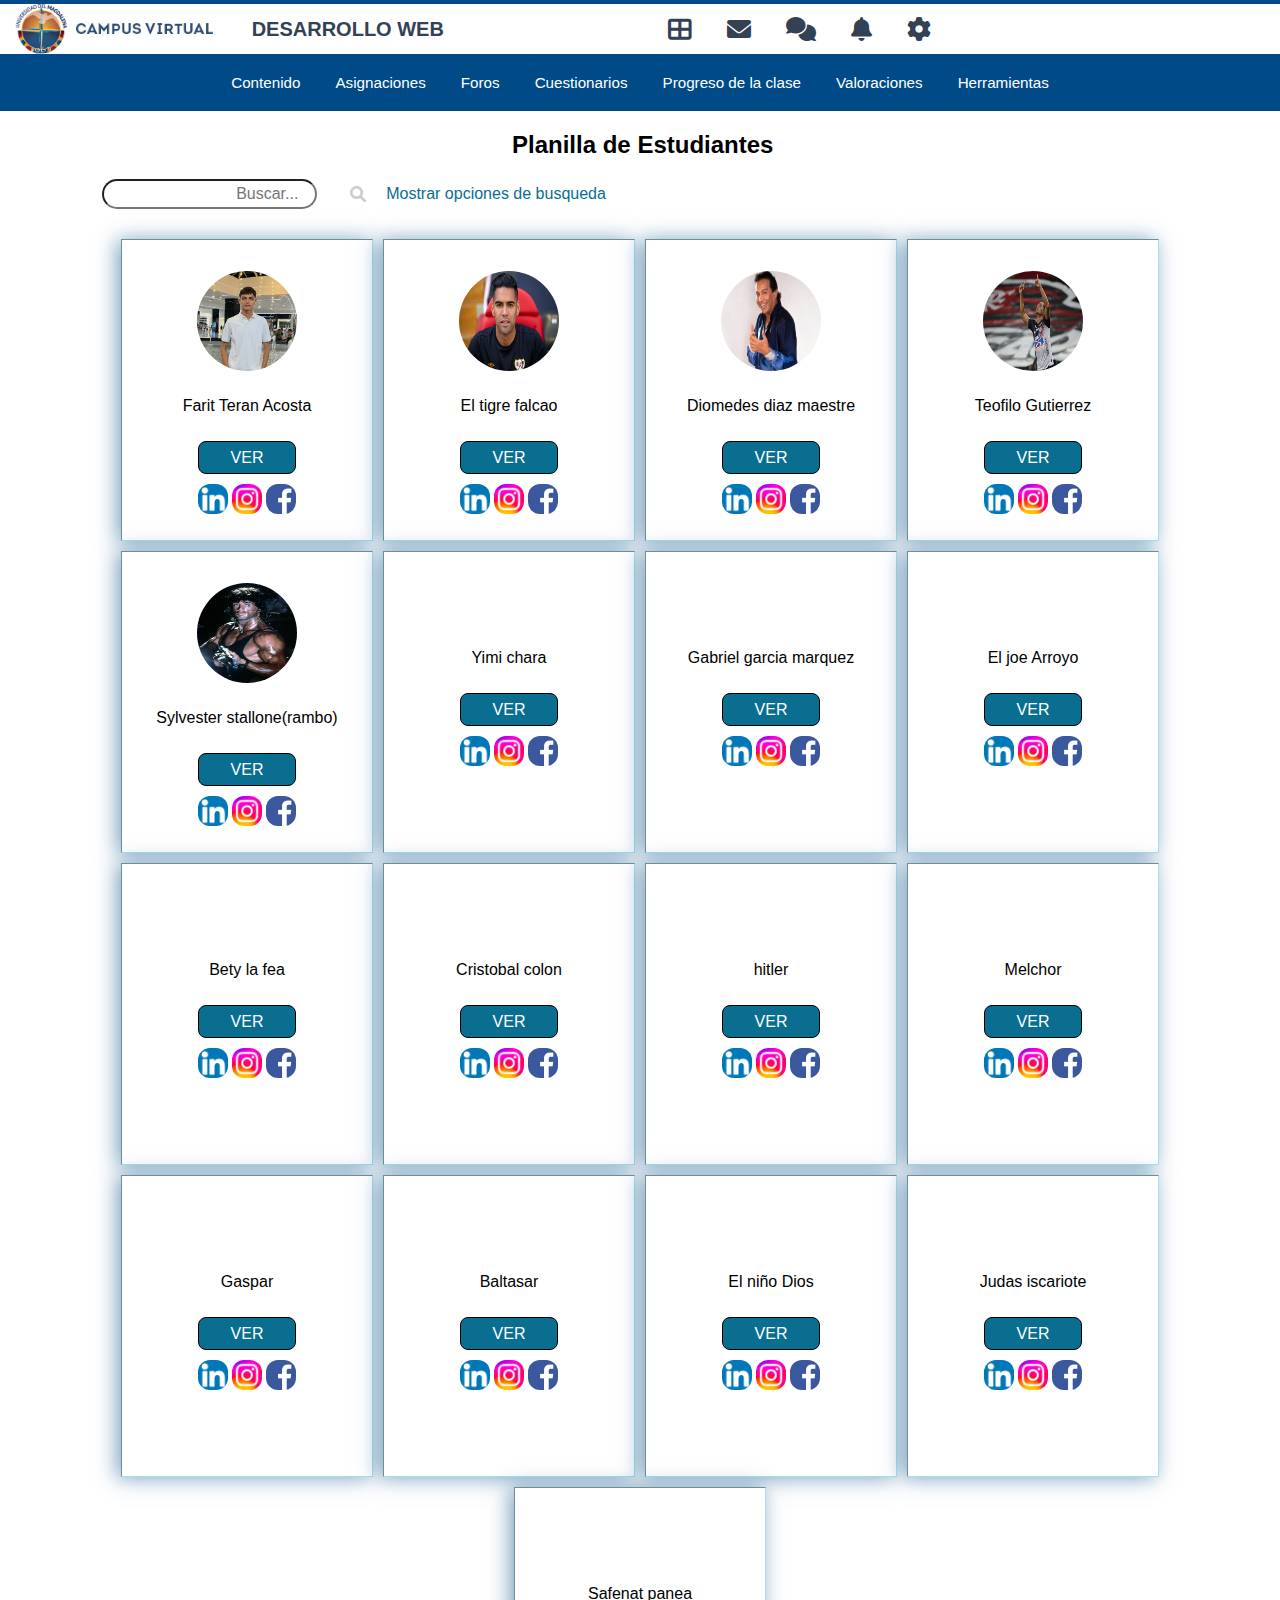
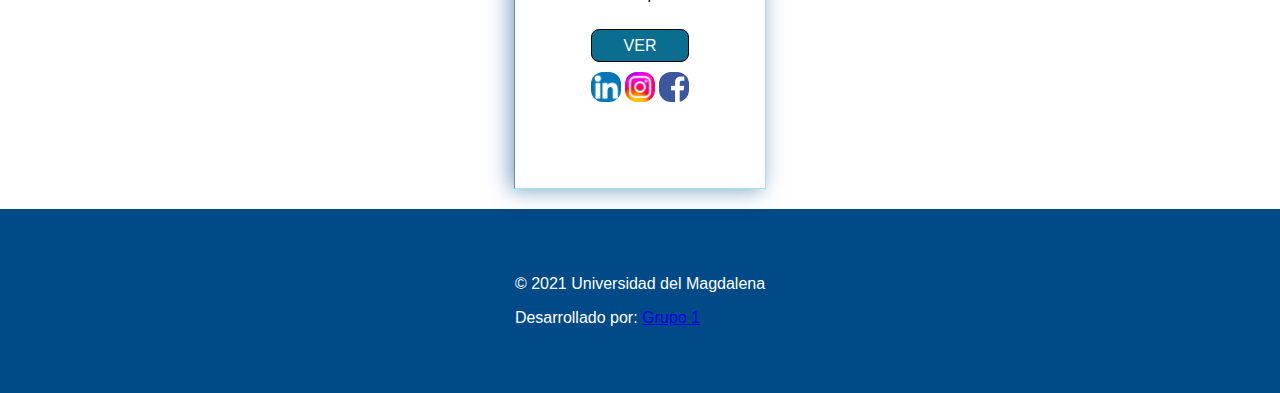
<file: index.html>
<!DOCTYPE html>
<html lang="en">
<head>
    <meta charset="UTF-8">
    <meta name="viewport" content="width=device-width, initial-scale=1.0">
    <title>Lista de estudiantes</title>
    <link rel="stylesheet" href="css/style.css">
    <link rel="icon" href="resources/Logo.jpeg">
    <link rel="stylesheet" href="https://cdnjs.cloudflare.com/ajax/libs/font-awesome/6.0.0-beta3/css/all.min.css">
</head>
<body>
    <header>
        <nav>
            <div class="nav-item">
                <div class = "nav-item">
                    <img src="resources/BSCampusVirtualUMLOGOv1.jpg" alt="Campus Virtual logo">
                    <h1>DESARROLLO WEB</h1>
                </div>
                <div class="nav-item">   
                    <div><a href="#"><i class="fas fa-th-large text-xl"></i></a></div>
                    <div><a href="#"><i class="fas fa-envelope"></i></a></div>
                    <div><a href="#"><i class="fa-solid fa-comments"></i></a></div>
                    <div><a href="#"><i class="fas fa-bell"></i></a></div>
                    <div><a href="#"><i class="fa-solid fa-gear"></i></a></div>
                    
                </div>
            </div>
            <div id= "contain-acciones">
                <a class= "acciones" href="https://campusvirtual.unimagdalena.edu.co/d2l/le/lessons/245876/units/1054443">Contenido</a>
                <a class= "acciones" href="">Asignaciones</a>
                <a class= "acciones" href="">Foros</a>
                <a class= "acciones" href="">Cuestionarios</a>
                <a class= "acciones" href="">Progreso de la clase</a>
                <a class= "acciones" href="">Valoraciones</a>
                <a class= "acciones" href="">Herramientas</a>
            </div>
        </nav>
    </header>
    <div id="title"><h2>Planilla de Estudiantes</h2></div>
    <div class="search-container">
            <input type="search" name="search" placeholder="Buscar...">
            <i class="fa-solid fa-magnifying-glass"></i> 
            <p>Mostrar opciones de busqueda</p>
    </div>
    <div id="list">
        <div class="tarjeta">
            <img class="imagenes" src="resources/MiFotoMasSeria.jpg" alt="Farit teran">
            <p>Farit Teran Acosta</p>
            <a class = "button-container" target="_blank" href = "hojadevida.html"><div><p>VER</p></div></a>
            
            <div class = "redes">
                <a href="https://linkedin.com/in/farit-alberto-teran-acosta-069344232" target="_blank" title="linkedin"><img class="logosRedes" src="resources/linkedin.png" alt="linkedin logo"></a>
                <a href="https://instagram.com/farit_teran/" target="_blank" title="Instagram"><img class="logosRedes" src="resources/Instagram_logo_2022.svg.png" alt="Instagram_logo"></a>
                <a href="https://facebook.com/faritalberto.teranacosta" target="_blank" title="Facebook"><img class="logosRedes" src="resources/Facebook_logo_(square).png" alt="Facebook_logo"></a>
            </div>
        </div>
        <div class="tarjeta">
            <img class="imagenes" src="resources/Eltigre.jpeg" alt="El tigre falcao">
            <p>El tigre falcao</p>
            <a class = "button-container" target="_blank" href = "hojadevida.html"><div><p>VER</p></div></a>
            <div class = "redes">
                <a href="https://linkedin.com/in/farit-alberto-teran-acosta-069344232" target="_blank" title="linkedin"><img class="logosRedes" src="resources/linkedin.png" alt="linkedin logo"></a>
                <a href="https://instagram.com/farit_teran/" target="_blank" title="Instagram"><img class="logosRedes" src="resources/Instagram_logo_2022.svg.png" alt="Instagram_logo"></a>
                <a href="https://facebook.com/faritalberto.teranacosta" target="_blank" title="Facebook"><img class="logosRedes" src="resources/Facebook_logo_(square).png" alt="Facebook_logo"></a>
            </div>
        </div>
        <div class="tarjeta">
            <img class="imagenes" src="resources/ELcasique.jpeg" alt="El cacique de la junta">
            <p>Diomedes diaz maestre</p>
            <a class = "button-container" target="_blank" href = "hojadevida.html"><div><p>VER</p></div></a>
            <div class = "redes">
                <a href="https://linkedin.com/in/farit-alberto-teran-acosta-069344232" target="_blank" title="linkedin"><img class="logosRedes" src="resources/linkedin.png" alt="linkedin logo"></a>
                <a href="https://instagram.com/farit_teran/" target="_blank" title="Instagram"><img class="logosRedes" src="resources/Instagram_logo_2022.svg.png" alt="Instagram_logo"></a>
                <a href="https://facebook.com/faritalberto.teranacosta" target="_blank" title="Facebook"><img class="logosRedes" src="resources/Facebook_logo_(square).png" alt="Facebook_logo"></a>
            </div>
        </div>
        <div class="tarjeta">
            <img class="imagenes" src="resources/TeoJunior.jpg.webp" alt="Teofilo Gutierrez">
            <p>Teofilo Gutierrez</p>
            <a class = "button-container" target="_blank" href = "hojadevida.html"><div><p>VER</p></div></a>
            <div class = "redes">
                <a href="https://linkedin.com/in/farit-alberto-teran-acosta-069344232" target="_blank" title="linkedin"><img class="logosRedes" src="resources/linkedin.png" alt="linkedin logo"></a>
                <a href="https://instagram.com/farit_teran/" target="_blank" title="Instagram"><img class="logosRedes" src="resources/Instagram_logo_2022.svg.png" alt="Instagram_logo"></a>
                <a href="https://facebook.com/faritalberto.teranacosta" target="_blank" title="Facebook"><img class="logosRedes" src="resources/Facebook_logo_(square).png" alt="Facebook_logo"></a>
            </div>
        </div>
        <div class="tarjeta">
            <img class="imagenes" src="resources/John_Rambo.jpg" alt="Rambo">
            <p>Sylvester stallone(rambo)</p>
            <a class = "button-container" target="_blank" href = "hojadevida.html"><div><p>VER</p></div></a>
            <div class = "redes">
                <a href="https://linkedin.com/in/farit-alberto-teran-acosta-069344232" target="_blank" title="linkedin"><img class="logosRedes" src="resources/linkedin.png" alt="linkedin logo"></a>
                <a href="https://instagram.com/farit_teran/" target="_blank" title="Instagram"><img class="logosRedes" src="resources/Instagram_logo_2022.svg.png" alt="Instagram_logo"></a>
                <a href="https://facebook.com/faritalberto.teranacosta" target="_blank" title="Facebook"><img class="logosRedes" src="resources/Facebook_logo_(square).png" alt="Facebook_logo"></a>
            </div>
        </div>
        <div class="tarjeta">
            <p>Yimi chara</p>
            <a class = "button-container" target="_blank" href = "hojadevida.html"><div><p>VER</p></div></a>
            <div class = "redes">
                <a href="https://linkedin.com/in/farit-alberto-teran-acosta-069344232" target="_blank" title="linkedin"><img class="logosRedes" src="resources/linkedin.png" alt="linkedin logo"></a>
                <a href="https://instagram.com/farit_teran/" target="_blank" title="Instagram"><img class="logosRedes" src="resources/Instagram_logo_2022.svg.png" alt="Instagram_logo"></a>
                <a href="https://facebook.com/faritalberto.teranacosta" target="_blank" title="Facebook"><img class="logosRedes" src="resources/Facebook_logo_(square).png" alt="Facebook_logo"></a>
            </div>
        </div>
        <div class="tarjeta">
            <p>Gabriel garcia marquez</p>
            <a class = "button-container" target="_blank" href = "hojadevida.html"><div><p>VER</p></div></a>
            <div class = "redes">
                <a href="https://linkedin.com/in/farit-alberto-teran-acosta-069344232" target="_blank" title="linkedin"><img class="logosRedes" src="resources/linkedin.png" alt="linkedin logo"></a>
                <a href="https://instagram.com/farit_teran/" target="_blank" title="Instagram"><img class="logosRedes" src="resources/Instagram_logo_2022.svg.png" alt="Instagram_logo"></a>
                <a href="https://facebook.com/faritalberto.teranacosta" target="_blank" title="Facebook"><img class="logosRedes" src="resources/Facebook_logo_(square).png" alt="Facebook_logo"></a>
            </div>
        </div>
        <div class="tarjeta">
            <p>El joe Arroyo</p>
            <a class = "button-container" target="_blank" href = "hojadevida.html"><div><p>VER</p></div></a>
            <div class = "redes">
                <a href="https://linkedin.com/in/farit-alberto-teran-acosta-069344232" target="_blank" title="linkedin"><img class="logosRedes" src="resources/linkedin.png" alt="linkedin logo"></a>
                <a href="https://instagram.com/farit_teran/" target="_blank" title="Instagram"><img class="logosRedes" src="resources/Instagram_logo_2022.svg.png" alt="Instagram_logo"></a>
                <a href="https://facebook.com/faritalberto.teranacosta" target="_blank" title="Facebook"><img class="logosRedes" src="resources/Facebook_logo_(square).png" alt="Facebook_logo"></a>
            </div>
        </div>
        <div class="tarjeta">
            <p>Bety la fea</p>
            <a class = "button-container" target="_blank" href = "hojadevida.html"><div><p>VER</p></div></a>
            <div class = "redes">
                <a href="https://linkedin.com/in/farit-alberto-teran-acosta-069344232" target="_blank" title="linkedin"><img class="logosRedes" src="resources/linkedin.png" alt="linkedin logo"></a>
                <a href="https://instagram.com/farit_teran/" target="_blank" title="Instagram"><img class="logosRedes" src="resources/Instagram_logo_2022.svg.png" alt="Instagram_logo"></a>
                <a href="https://facebook.com/faritalberto.teranacosta" target="_blank" title="Facebook"><img class="logosRedes" src="resources/Facebook_logo_(square).png" alt="Facebook_logo"></a>
            </div>
        </div>
        <div class="tarjeta">
            <p>Cristobal colon</p>
            <a class = "button-container" target="_blank" href = "hojadevida.html"><div><p>VER</p></div></a>
            <div class = "redes">
                <a href="https://linkedin.com/in/farit-alberto-teran-acosta-069344232" target="_blank" title="linkedin"><img class="logosRedes" src="resources/linkedin.png" alt="linkedin logo"></a>
                <a href="https://instagram.com/farit_teran/" target="_blank" title="Instagram"><img class="logosRedes" src="resources/Instagram_logo_2022.svg.png" alt="Instagram_logo"></a>
                <a href="https://facebook.com/faritalberto.teranacosta" target="_blank" title="Facebook"><img class="logosRedes" src="resources/Facebook_logo_(square).png" alt="Facebook_logo"></a>
            </div>
        </div>
        <div class="tarjeta">
            <p>hitler</p>
            <a class = "button-container" target="_blank" href = "hojadevida.html"><div><p>VER</p></div></a>
            <div class = "redes">
                <a href="https://linkedin.com/in/farit-alberto-teran-acosta-069344232" target="_blank" title="linkedin"><img class="logosRedes" src="resources/linkedin.png" alt="linkedin logo"></a>
                <a href="https://instagram.com/farit_teran/" target="_blank" title="Instagram"><img class="logosRedes" src="resources/Instagram_logo_2022.svg.png" alt="Instagram_logo"></a>
                <a href="https://facebook.com/faritalberto.teranacosta" target="_blank" title="Facebook"><img class="logosRedes" src="resources/Facebook_logo_(square).png" alt="Facebook_logo"></a>
            </div>
        </div>
        <div class="tarjeta">
            <p>Melchor</p>
            <a class = "button-container" target="_blank" href = "hojadevida.html"><div><p>VER</p></div></a>
            <div class = "redes">
                <a href="https://linkedin.com/in/farit-alberto-teran-acosta-069344232" target="_blank" title="linkedin"><img class="logosRedes" src="resources/linkedin.png" alt="linkedin logo"></a>
                <a href="https://instagram.com/farit_teran/" target="_blank" title="Instagram"><img class="logosRedes" src="resources/Instagram_logo_2022.svg.png" alt="Instagram_logo"></a>
                <a href="https://facebook.com/faritalberto.teranacosta" target="_blank" title="Facebook"><img class="logosRedes" src="resources/Facebook_logo_(square).png" alt="Facebook_logo"></a>
            </div>
        </div>
        <div class="tarjeta">
            <p>Gaspar</p>
            <a class = "button-container" target="_blank" href = "hojadevida.html"><div><p>VER</p></div></a>
            <div class = "redes">
                <a href="https://linkedin.com/in/farit-alberto-teran-acosta-069344232" target="_blank" title="linkedin"><img class="logosRedes" src="resources/linkedin.png" alt="linkedin logo"></a>
                <a href="https://instagram.com/farit_teran/" target="_blank" title="Instagram"><img class="logosRedes" src="resources/Instagram_logo_2022.svg.png" alt="Instagram_logo"></a>
                <a href="https://facebook.com/faritalberto.teranacosta" target="_blank" title="Facebook"><img class="logosRedes" src="resources/Facebook_logo_(square).png" alt="Facebook_logo"></a>
            </div>
        </div>
        <div class="tarjeta">
            <p>Baltasar</p>
            <a class = "button-container" target="_blank" href = "hojadevida.html"><div><p>VER</p></div></a>
            <div class = "redes">
                <a href="https://linkedin.com/in/farit-alberto-teran-acosta-069344232" target="_blank" title="linkedin"><img class="logosRedes" src="resources/linkedin.png" alt="linkedin logo"></a>
                <a href="https://instagram.com/farit_teran/" target="_blank" title="Instagram"><img class="logosRedes" src="resources/Instagram_logo_2022.svg.png" alt="Instagram_logo"></a>
                <a href="https://facebook.com/faritalberto.teranacosta" target="_blank" title="Facebook"><img class="logosRedes" src="resources/Facebook_logo_(square).png" alt="Facebook_logo"></a>
            </div>
        </div>
        <div class="tarjeta">
            <p>El niño Dios</p>
            <a class = "button-container" target="_blank" href = "hojadevida.html"><div><p>VER</p></div></a>
            <div class = "redes">
                <a href="https://linkedin.com/in/farit-alberto-teran-acosta-069344232" target="_blank" title="linkedin"><img class="logosRedes" src="resources/linkedin.png" alt="linkedin logo"></a>
                <a href="https://instagram.com/farit_teran/" target="_blank" title="Instagram"><img class="logosRedes" src="resources/Instagram_logo_2022.svg.png" alt="Instagram_logo"></a>
                <a href="https://facebook.com/faritalberto.teranacosta" target="_blank" title="Facebook"><img class="logosRedes" src="resources/Facebook_logo_(square).png" alt="Facebook_logo"></a>
            </div>
        </div>
        <div class="tarjeta">
            <p>Judas iscariote</p>
            <a class = "button-container" target="_blank" href = "hojadevida.html"><div><p>VER</p></div></a>
            <div class = "redes">
                <a href="https://linkedin.com/in/farit-alberto-teran-acosta-069344232" target="_blank" title="linkedin"><img class="logosRedes" src="resources/linkedin.png" alt="linkedin logo"></a>
                <a href="https://instagram.com/farit_teran/" target="_blank" title="Instagram"><img class="logosRedes" src="resources/Instagram_logo_2022.svg.png" alt="Instagram_logo"></a>
                <a href="https://facebook.com/faritalberto.teranacosta" target="_blank" title="Facebook"><img class="logosRedes" src="resources/Facebook_logo_(square).png" alt="Facebook_logo"></a>
            </div>
        </div>
        <div class="tarjeta">
            <p>Safenat panea</p>
            <a class = "button-container" target="_blank" href = "hojadevida.html"><div><p>VER</p></div></a>
            <div class = "redes">
                <a href="https://linkedin.com/in/farit-alberto-teran-acosta-069344232" target="_blank" title="linkedin"><img class="logosRedes" src="resources/linkedin.png" alt="linkedin logo"></a>
                <a href="https://instagram.com/farit_teran/" target="_blank" title="Instagram"><img class="logosRedes" src="resources/Instagram_logo_2022.svg.png" alt="Instagram_logo"></a>
                <a href="https://facebook.com/faritalberto.teranacosta" target="_blank" title="Facebook"><img class="logosRedes" src="resources/Facebook_logo_(square).png" alt="Facebook_logo"></a>
            </div>
        </div>
    
    </div>
    <footer>
        <div class="footer">
            <div class="footer-item">
                <p>© 2021 Universidad del Magdalena</p>
            </div>
            <div class="footer-item">
                <p>Desarrollado por: <a href="faritteran.com">Grupo 1</a></p>
            </div>
        </div>
    </footer>
</body>
</html>
</file>
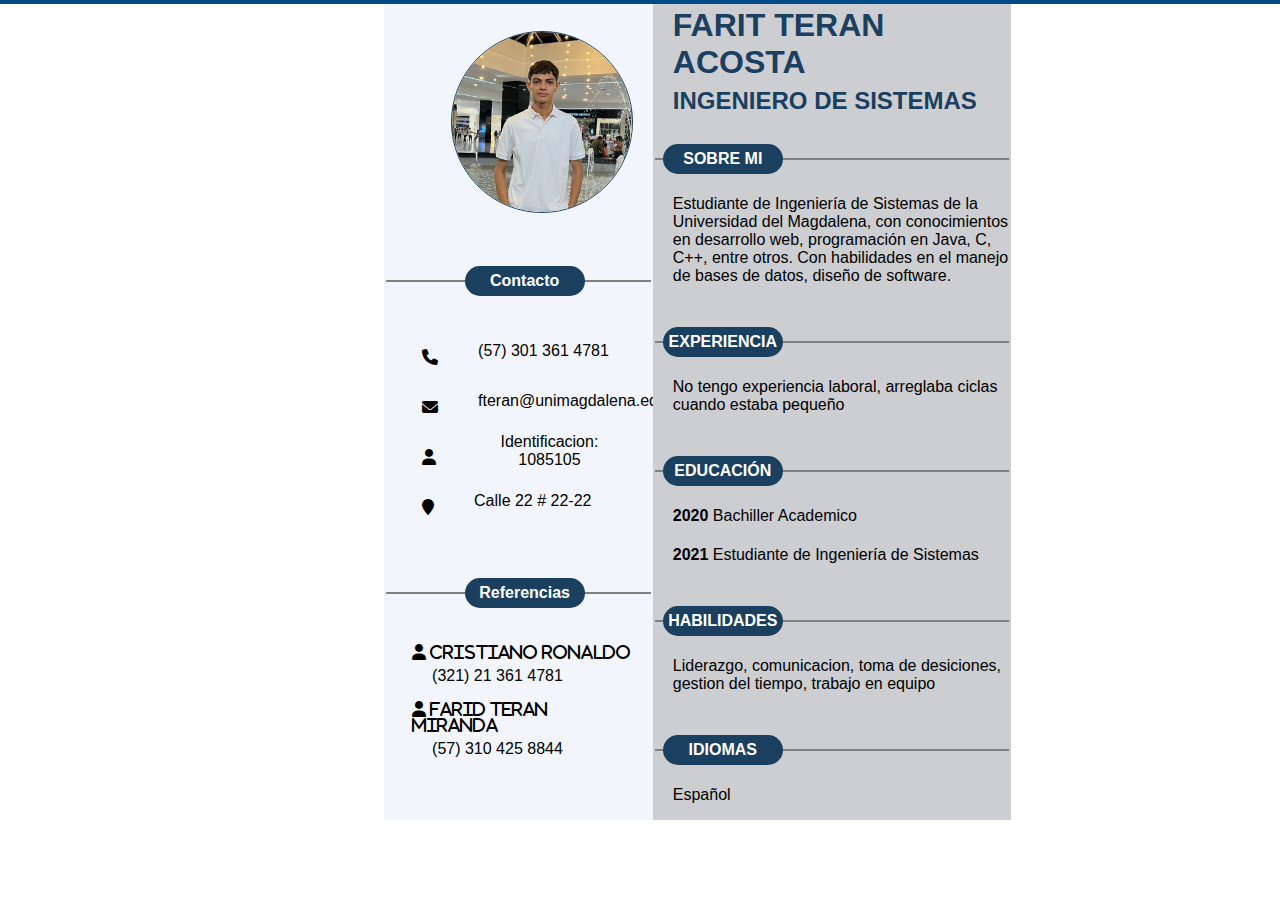
<file: hojadevida.html>
<!DOCTYPE html>
<html lang="es">
<head>
    <meta charset="UTF-8">
    <meta name="viewport" content="width=device-width, initial-scale=1.0">
    <link rel="stylesheet" href="css/style.css">
    <link rel="stylesheet" href="css/hojadevida_style.css">
    <link rel="icon" href="resources/Logo.jpeg">
    <link rel="stylesheet" href="https://cdnjs.cloudflare.com/ajax/libs/font-awesome/6.0.0-beta3/css/all.min.css">
    <title>Document</title>
</head>
<body>
    <header>
        <nav>
        </nav>
    </header>
    <div id = "division">
        <div id ="division-left">
            <div><img src="resources/MiFotoMasSeria.jpg" alt="Mi foto"></div>
            <div>
                <hr>
                <h3>Contacto</h3>   
            </div>
            <div class = "info-contacto">
                <div class="contacto-container">
                    <i class="fa-solid fa-phone"></i>
                    <p>(57) 301 361 4781</p>
                </div>
                <div class="contacto-container">
                    <i class="fa-solid fa-envelope"></i>
                    <p>fteran@unimagdalena.edu.co</p>
                </div> 
                <div class="contacto-container">
                    <i class="fa-solid fa-user"></i>
                    <p>Identificacion: 1085105</p>
                </div>    
                <div class="contacto-container">
                    <i class="fa-solid fa-location-pin"></i>
                    <p>Calle 22 # 22-22</p>
                    
                </div>   
            </div>
            <div>
                <hr>
                <h3>Referencias</h3 >
            </div>
            <div class = "info-contacto">
                <div class="ref-container">
                    <i class="fa-solid fa-user"> Cristiano Ronaldo</i>
                    <p>(321) 21 361 4781</p>
                </div>
                <div class="ref-container">
                    <i class="fa-solid fa-user"> Farid Teran Miranda</i>
                    <p>(57) 310 425 8844</p>
                </div>    
            </div>
        </div>
        <div id = "division-right">
            <h1>FARIT TERAN ACOSTA</h1>
            <h2>INGENIERO DE SISTEMAS</h2>
            <div>
                <hr>
                <h3>SOBRE MI</h3>
            </div>
            <p>Estudiante de Ingeniería de Sistemas de la Universidad del Magdalena, con conocimientos en desarrollo web, programación en Java, C, C++, entre otros. Con habilidades en el manejo de bases de datos, diseño de software.</p>
            <div>
                <hr>
                <h3>EXPERIENCIA</h3>
            </div>
            <p>No tengo experiencia laboral, arreglaba ciclas cuando estaba pequeño</p>
            <div>
                <hr>
                <h3>EDUCACIÓN</h3>
            </div>
            <p><b>2020</b> Bachiller Academico</p>
            <p><b>2021</b> Estudiante de Ingeniería de Sistemas</p>

            <div>
                <hr>
                <h3>HABILIDADES</h3>
            </div>
            <p>Liderazgo, comunicacion, toma de desiciones, gestion del tiempo, trabajo en equipo</p>
            <div>
                <hr>
                <h3>IDIOMAS</h3>
            </div>
            <p>Español</p>
        </div>
    </div>
    
</body>
</html>
</file>
<file: css/style.css>
*{
    font-family: 'Lato', 'Lucida Sans Unicode', 'Lucida Grande', sans-serif;
}

body {
    margin: 0;
    padding: 0;
}

nav {
    margin-top: 0px;
    border-top: 4px solid #004a87;
    display: flex;
    flex-direction: column;
    align-items: center;
}

.nav-item {
    display: flex;
    margin-right: 10px;
    margin-left: 10px; 
    gap: 15px;
    align-items: center;
    width: 100%;
}

.nav-item a {
    color: inherit; /* Mantiene el color del texto */
    text-decoration: none; /* Elimina el subrayado */
    margin: 0 10px; /* Ajusta el margen según sea necesario */
}

.nav-item a i {
    font-size: 1.5rem; /* Ajusta el tamaño del icono según sea necesario */
    color: #334155;
}

.nav-item img {
    height: 50px; 
}

.nav-item h1 {
    font-size: 20px;
    color: #334155;
    margin-left: 10px;
}

#contain-acciones {
    font-size: 0.95rem;
    display: flex;
    justify-content: center;
    align-items: center;
    background-color: #004a87;
    color: white;
    gap: 35px;
    padding: 20px;
    width: 100%;
}
.acciones {
    text-decoration: none;
    color: inherit;
}

.acciones:hover {
    text-decoration: underline;
    color: #f1f1f1;
}

#title {
    margin-left: 40%;
}

#list {
    display: flex;
    justify-content: center;
    gap: 10px;
    margin-top: 30px;
    flex-wrap: wrap;
}
.tarjeta {
    width: 250px;
    height: 300px;
    display: flex;
    justify-content: center;
    flex-direction: column;
    align-items: center;
    gap: 10px;
    border-width: 1px;
    background-color: rgb(255, 255, 255);
    border-style: inset;
    border-color: rgb(167, 226, 235);
    box-shadow: -4px 1px 20px 0px rgba(0,74,135,0.52);
}

.tarjeta:hover {
    background-color: #cfecec88;
    width: 260px;
    height: 310px;
}

.imagenes{
    width: 100px;
    height: 100px;
    border-radius: 50%;
    margin-top: 10px;
}

.imagenes:hover {
    width: 110px;
    height: 110px;
    border-radius: 40px;
}

.search-container {
    height: 30px; 
    display: flex;
    align-items: center;
    justify-content: left;  
    text-align: center;
    gap: 20px;
    color: #096e90;
}
.search-container i {   
    font-size: 16px;
    color: #ccc
}

.search-container input {
    text-align: right;
    margin-left: 8%;
    margin-right: 1%;
    height: 100%;
    border-radius: 40px;
    font-size: 16px;
}
  
.button-container{
    justify-content: center;
    background-color: #096e90;
    color: white;
    border: 1px solid #000000;
    width:40px;
    height: 15px;
    border-radius: 8px;
    padding: 8px;
    cursor: pointer;
    width: 80px;
    text-decoration: none;
    display: flex;
    justify-content: center;
    align-items: center;
}

.button-container:hover {
    background-color: #004a87;
}

button:hover {
    background-color: #004a87;
}

footer {
    background-color: #004a87;
    color: white;
    display: flex;
    justify-content: center;
    align-items: center;
    gap: 10px;
    padding: 50px;  
    margin-top: 20px;
}

#redes {
    flex-direction: column;
}

.logosRedes {
    width: 30px;
    height: 30px;
    border-radius: 40%;
}

/* Estilos responsivos */
@media (max-width: 768px) {
    nav {
        flex-direction: column;
        align-items: center;
    }

    .nav-item {
        justify-content: center;
        flex-wrap: wrap;
    }
}
</file>
<file: css/hojadevida_style.css>
*{
    font-family: 'Lato', 'Lucida Sans Unicode', 'Lucida Grande', sans-serif;
}
    
#division {
    display: flex;
    margin-left: 30%;
}

#division h3 {
    text-align: center;
    font-size: medium;
    align-content: center;
    color: #ffffff;
    background-color: #1a3f5f;
    border-radius: 30px;
    width: 120px;
    height: 30px;
    justify-content: center;
    margin-left: 30%;
    position: relative;
    min-width: 100px;
}

#division-left {
    display: flex;
    flex-direction: column;
    width: 30%;
    height: auto;
    background-color: #f2f6fc;
    text-align: left;
}

#division-left img{
    display: flex;
    flex-direction: column;
    width: 180px;
    height: 180px;
    border-radius: 100px;
    margin-left: 25%;
    margin-top: 10%;
    margin-bottom: 10%;
    border: #1a3f5f solid 1px;
}

#division-left p{
    margin-left: 20px;
    margin-top: 5px;
}

hr {
    position: relative;
    top: 45%;
    width: 98%;
    border: 1px solid gray; 
    z-index: 0;
}

#division-right {
    display: flex;
    flex-direction: column;
    width: 40%;
    height: auto; 
    background-color: #ccced2;
    text-align: left;
}

#division-right p{
    margin-left: 20px;
    margin-top: 5px;
}

#division-right h3 {
    margin-left: 10px;
    position: relative;
}

#division-right h1, h2{
    color: #1a3f5f;
    margin-bottom: 3px;
    margin-top: 3px;
    margin-left: 20px;;
}

.info-contacto {
    margin-left: 3%;
    padding: 20px;
}

.contacto-container {
    height: 30px; 
    display: flex;
    align-items: center;
    text-align: center;
    gap: 20px;
    padding: 10px;
}

@media (max-width: 768px) {
    #division {
        display: flex;
        flex-direction: column;
    }

    #division-left {
        width:max-content;
    }

    #division p,h1,h2 {
        font-size: 14px; /* Reduce el tamaño del texto */
    }

    #division-left img{
        width: 100px;
        height: 100px;
        margin-left: 20%;
        margin-top: 10%;
        margin-bottom: 10%;
    }

    #division h3 {
        font-size: 14px; /* Reduce el tamaño del texto */
        width: 80px;
        height: 20px;
        margin-left: 20%;
    }   
}
</file>
